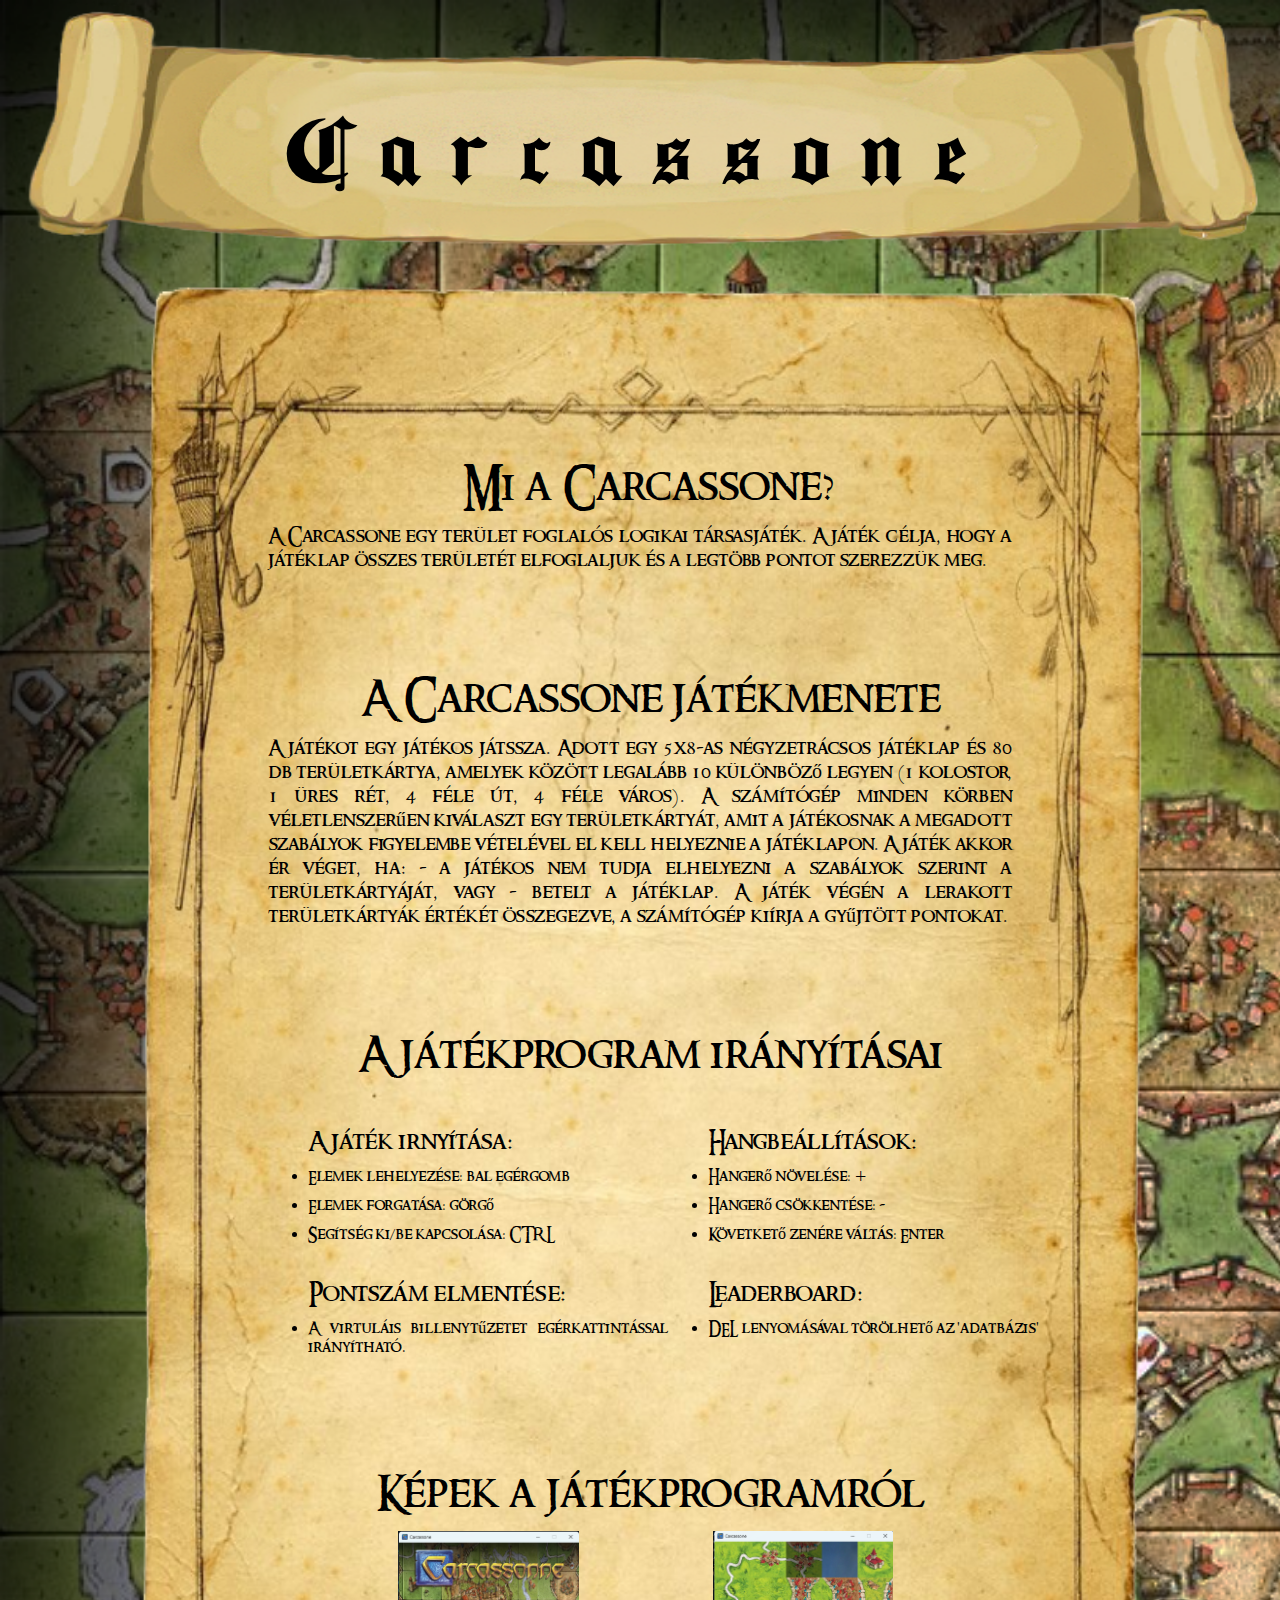
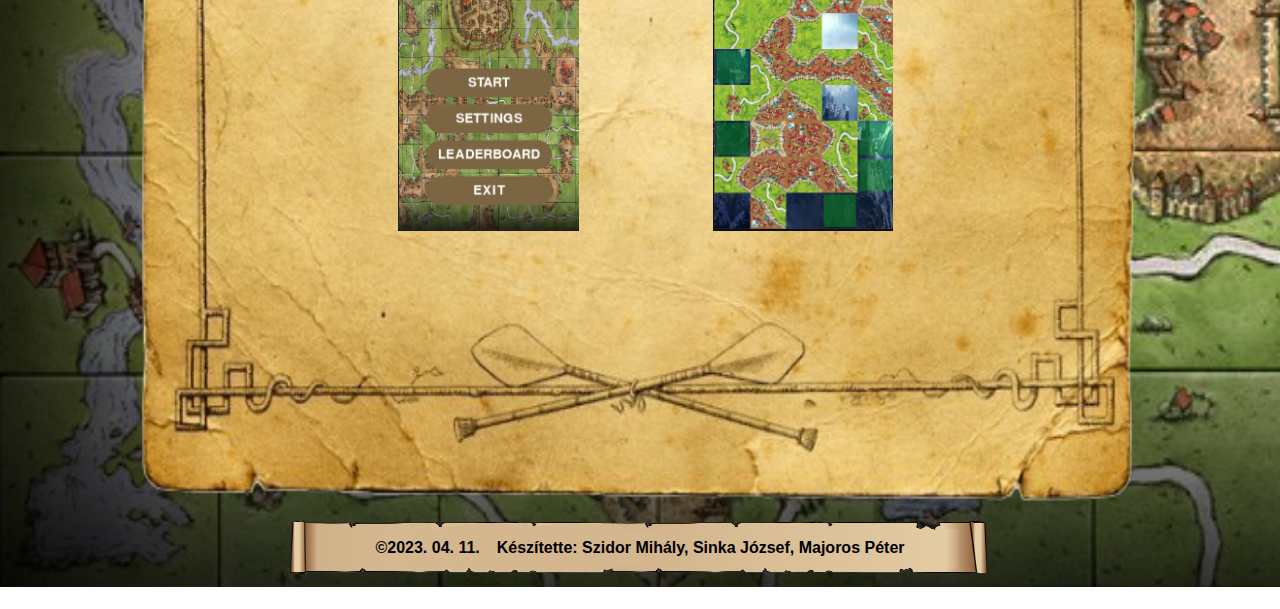
<file: GGcarcassone/Carcassone/carcassone weboldal/index.html>
<!DOCTYPE html>
<html lang="hu">
<head>
    <meta charset="UTF-8">
    <meta http-equiv="X-UA-Compatible" content="IE=edge">
    <meta name="viewport" content="width=device-width, initial-scale=1.0">
    <title>Carcassone</title>
    <link rel="stylesheet" href="stilus.css">
</head>
<body>
    <header>
        <div id="focim"><img src="képek/scroll.png" alt="cimhatter" id="cimhatter">Carcassone</div>
    </header>
    <div id="kephatter">
        <img src="képek/contenthatter.png" alt="tekercsháttér" id="texthatter">
    </div>
    <div id="body-container">
            
        <div class="content-block">
            <div class="cim">Mi a Carcassone?</div>
            <div class="content">A Carcassone egy terület foglalós logikai társasjáték. A játék célja, hogy a játéklap összes területét elfoglaljuk és a legtöbb pontot szerezzük meg. </div>
        </div>
        
        <div class="content-block">
            <div class="cim">A Carcassone játékmenete</div>
            <div class="content">A játékot egy játékos játssza. Adott egy 5x8-as négyzetrácsos játéklap és 80 db területkártya,
                amelyek között legalább 10 különböző legyen (1 kolostor, 1 üres rét, 4 féle út, 4 féle város). A
                számítógép minden körben véletlenszerűen kiválaszt egy területkártyát, amit a játékosnak a
                megadott szabályok figyelembe vételével el kell helyeznie a játéklapon. A játék akkor ér véget, ha:
                - a játékos nem tudja elhelyezni a szabályok szerint a területkártyáját, vagy
                - betelt a játéklap.
                A játék végén a lerakott területkártyák értékét összegezve, a számítógép kiírja a gyűjtött pontokat.</div>
        </div>

        <div class="content-block">
            <div class="cim">A játékprogram irányításai</div>
            <div class="iranyitas">
                <ul>
                    <li class="alcim">A játék irnyítása:</li>
                    <li>Elemek lehelyezése: bal egérgomb</li>
                    <li>Elemek forgatása: görgő</li>
                    <li>Segítség ki/be kapcsolása: CTRL</li>
                    
                    <li class="alcim">Pontszám elmentése:</li>
                    <li>A virtuláis billenytűzetet egérkattintással irányítható.</li>
                </ul>
        </div>
            <div class="iranyitas" id="iranyitasok"><ul>
                <li class="alcim">Hangbeállítások:</li>
                <li>Hangerő növelése: +</li>
                <li>Hangerő csökkentése: -</li>
                <li>Követkető zenére váltás: Enter</li>
                
                <li class="alcim">Leaderboard:</li>
                <li>DEL lenyomásával törölhető az 'adatbázis'</li>
            </ul></div>
        </div>

        <div class="content-block">
            <div class="cim">Képek a játékprogramról</div>
            <div class="content"><img src="képek/pelda1.png" alt="" class="pelda"> <img src="képek/pelda2.png" alt="" class="pelda"></div>
        </div>
    </div>
    <footer>
        <img src="képek/impressum.png" alt="impressum" id="impressum-kep">
        <div id="impressum"><div id="impressum-content"><b>&copy;2023. 04. 11. &ensp; Készítette: Szidor Mihály, Sinka József, Majoros Péter</b></div></div>
    </footer>
</body>
</html>
</file>
<file: GGcarcassone/Carcassone/carcassone weboldal/stilus.css>
*{
    margin: 0px;
}

@font-face {
    font-family: "CarcassFont";
    src: url("font/cimfont.ttf");
    }

@font-face {
    font-family: "SzovegFont";
    src: url("font/RINGM___.TTF");
    }

body {
    background-image: url(képek/hatter1.png);
    background-repeat: no-repeat;
    background-size: cover;
    margin-bottom: 30px;
}

#focim{
    font-size: 100px;
    letter-spacing: 30px;
    width: 800px;
    height: 300px;
    margin: auto;
    margin-top: -30px;
    padding-left: 90px;
    font-family: CarcassFont;
}

#cimhatter{
    margin-left: -300px;
    margin-bottom: -240px;
    width: 1300px;
    height: 320px;
}

#body-container{
    max-width: 1050px;
    min-width: 800px;
    width: 80%;
    height: 1000px;
    margin: auto;
    padding-top: 180px;
}

#texthatter{
    width: 80%;
    height: 1850px;
    max-width: 1050px;
    min-width: 800px;
}

#kephatter{
    width: 100%;
    height: 0px;
    text-align: center;
}

.content-block{
    padding-left: 140px;
    padding-right: 140px;
    margin-bottom: 100px;
    text-align: justify;
    font-family: SzovegFont;
}

.cim{
    font-size: 45px;
    margin: 10px;
    width: 100%;
    text-align: center;
}

.content{
    font-size: 20px;
}

#impressum-kep{
    width: 700px;
    height: 55px;
}

footer{
    margin-top: 670px;
    margin-bottom: 10px;
    width: 100%;
    text-align: center;
}

#impressum{
    margin-top: -40px;
}

#impressum-content{
    font-family: Arial, Helvetica, sans-serif;
}

.pelda{
    height: 300px;
    margin-left: 130px;
}

li{
    margin-bottom: 10px;
}

.iranyitas{
    display: inline-block;
    width: 400px;
}

#iranyitasok{
    position: absolute;
}

.alcim{
    list-style: none;
    font-size: 25px;
    margin-top: 35px;
}
</file>
